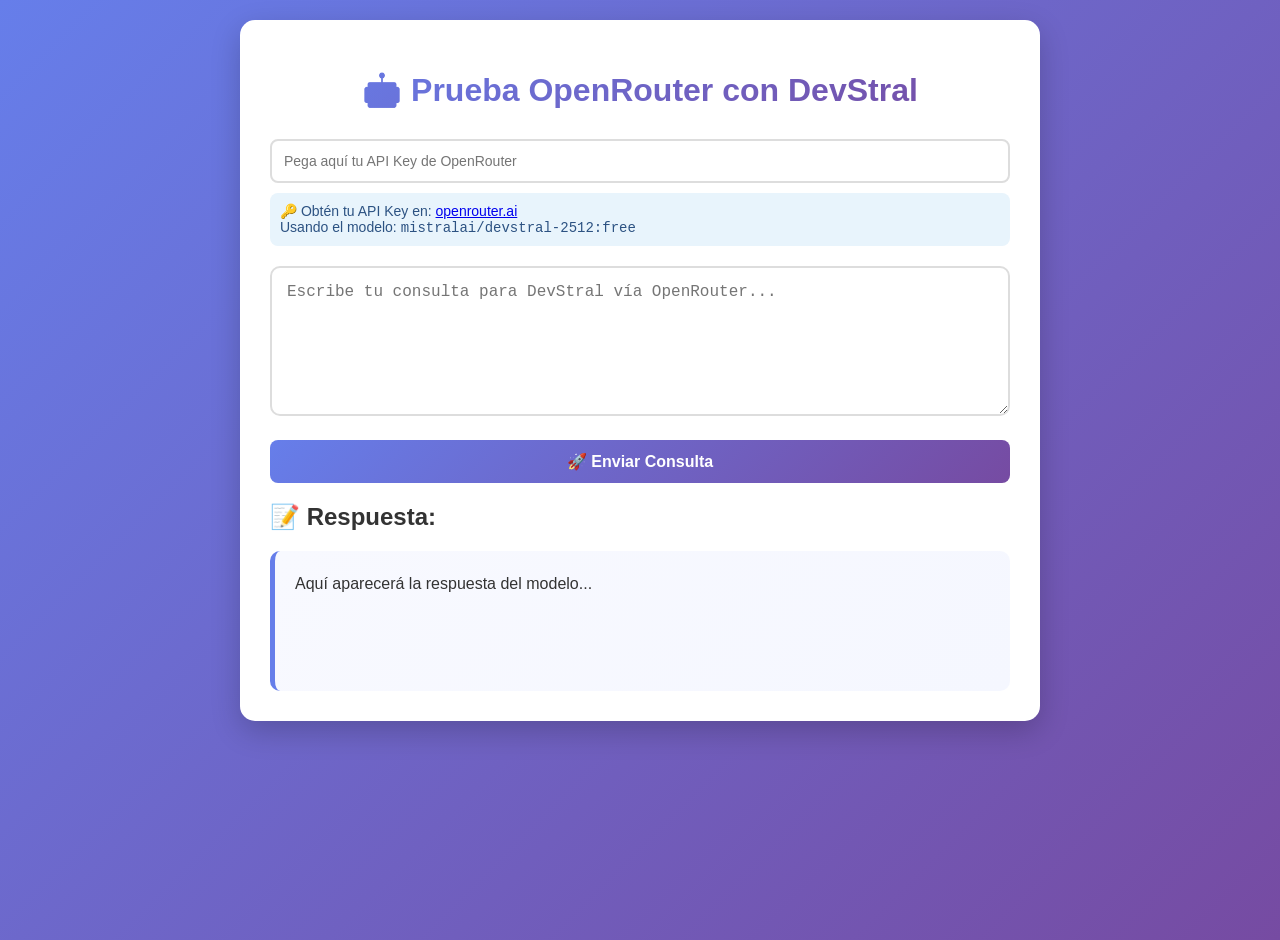
<file: pruebas.html>
<!DOCTYPE html>
<html lang="es">
<head>
    <meta charset="UTF-8">
    <meta name="viewport" content="width=device-width, initial-scale=1.0">
    <title>Prueba OpenRouter (DevStral) con Fetch</title>
    <style>
        body { 
            font-family: 'Segoe UI', Tahoma, Geneva, Verdana, sans-serif; 
            max-width: 800px; 
            margin: 0 auto; 
            padding: 20px; 
            background: linear-gradient(135deg, #667eea 0%, #764ba2 100%);
            min-height: 100vh;
            color: #333;
        }
        
        .container {
            background: white;
            border-radius: 15px;
            padding: 30px;
            box-shadow: 0 10px 30px rgba(0, 0, 0, 0.2);
        }
        
        h1 {
            color: #2c3e50;
            text-align: center;
            margin-bottom: 30px;
            background: linear-gradient(135deg, #667eea 0%, #764ba2 100%);
            -webkit-background-clip: text;
            -webkit-text-fill-color: transparent;
            background-clip: text;
        }
        
        textarea {
            width: 100%;
            height: 150px;
            margin-bottom: 20px;
            padding: 15px;
            box-sizing: border-box;
            border: 2px solid #ddd;
            border-radius: 10px;
            font-size: 16px;
            resize: vertical;
            transition: border-color 0.3s;
        }
        
        textarea:focus {
            outline: none;
            border-color: #667eea;
            box-shadow: 0 0 0 3px rgba(102, 126, 234, 0.1);
        }
        
        button {
            background: linear-gradient(135deg, #667eea 0%, #764ba2 100%);
            color: white;
            padding: 12px 30px;
            border: none;
            border-radius: 8px;
            cursor: pointer;
            font-size: 16px;
            font-weight: bold;
            transition: transform 0.2s, box-shadow 0.2s;
            display: block;
            width: 100%;
            margin-bottom: 20px;
        }
        
        button:hover {
            transform: translateY(-2px);
            box-shadow: 0 5px 15px rgba(102, 126, 234, 0.4);
        }
        
        button:active {
            transform: translateY(0);
        }
        
        button:disabled {
            opacity: 0.6;
            cursor: not-allowed;
            transform: none;
        }
        
        #responseOutput {
            white-space: pre-wrap;
            background: linear-gradient(135deg, #f8f9ff 0%, #f5f7ff 100%);
            padding: 20px;
            border-radius: 10px;
            margin-top: 20px;
            border-left: 5px solid #667eea;
            min-height: 100px;
            line-height: 1.6;
        }
        
        .loading {
            display: flex;
            align-items: center;
            justify-content: center;
            color: #667eea;
        }
        
        .loading::after {
            content: '';
            width: 20px;
            height: 20px;
            margin-left: 10px;
            border: 3px solid #f3f3f3;
            border-top: 3px solid #667eea;
            border-radius: 50%;
            animation: spin 1s linear infinite;
        }
        
        @keyframes spin {
            0% { transform: rotate(0deg); }
            100% { transform: rotate(360deg); }
        }
        
        .api-key-input {
            margin-bottom: 20px;
        }
        
        .api-key-input input {
            width: 100%;
            padding: 12px;
            border: 2px solid #ddd;
            border-radius: 8px;
            font-size: 14px;
            box-sizing: border-box;
        }
        
        .api-key-input input:focus {
            outline: none;
            border-color: #667eea;
        }
        
        .info {
            background: #e8f4fc;
            padding: 10px;
            border-radius: 8px;
            margin-top: 10px;
            font-size: 14px;
            color: #2c5282;
        }
        
        .error {
            color: #e74c3c;
            background: #fee;
            border-left: 5px solid #e74c3c;
        }
        
        .success {
            background: #f0fff4;
            border-left: 5px solid #38a169;
        }
        
        .token-info {
            font-size: 12px;
            color: #666;
            text-align: right;
            margin-top: 5px;
        }
    </style>
</head>
<body>
    <div class="container">
        <h1>🤖 Prueba OpenRouter con DevStral</h1>
        
        <div class="api-key-input">
            <input type="password" id="apiKeyInput" placeholder="Pega aquí tu API Key de OpenRouter" value="">
            <div class="info">
                🔑 Obtén tu API Key en: 
                <a href="https://openrouter.ai" target="_blank">openrouter.ai</a><br>
                Usando el modelo: <code>mistralai/devstral-2512:free</code>
            </div>
        </div>
        
        <textarea id="promptInput" placeholder="Escribe tu consulta para DevStral vía OpenRouter..."></textarea>
        
        <button id="askButton">🚀 Enviar Consulta</button>
        
        <h2>📝 Respuesta:</h2>
        <div id="responseOutput">Aquí aparecerá la respuesta del modelo...</div>
    </div>

<script>
  // Endpoint de OpenRouter
  const API_URL = "https://openrouter.ai/api/v1/chat/completions";

  // Opcional (puedes dejarlos vacíos si quieres)
  const SITE_URL  = "https://mi-sitio-de-pruebas.com"; 
  const SITE_NAME = "Prueba OpenRouter Frontend";

  // Elementos del DOM
  const askButton      = document.getElementById('askButton');
  const promptInput    = document.getElementById('promptInput');
  const responseOutput = document.getElementById('responseOutput');
  const apiKeyInput    = document.getElementById('apiKeyInput');

  console.log("✅ Script cargado, elementos:", {
    askButton, promptInput, responseOutput, apiKeyInput
  });

  askButton.addEventListener('click', consultarOpenRouter);

  // Enter para enviar (Shift+Enter = salto de línea)
  promptInput.addEventListener('keydown', (e) => {
    if (e.key === 'Enter' && !e.shiftKey) {
      e.preventDefault();
      consultarOpenRouter();
    }
  });

  async function consultarOpenRouter() {
    const prompt = promptInput.value.trim();
    const apiKey = apiKeyInput.value.trim();

    console.log("🟡 consultando con:", { prompt, apiKeyInicio: apiKey.slice(0, 5) + "..." });

    // Validaciones básicas
    if (!prompt) {
      mostrarError('Por favor, escribe una consulta.');
      return;
    }

    if (!apiKey) {
      mostrarError('Por favor, ingresa tu API Key de OpenRouter.');
      return;
    }

    // Mostrar estado de carga
    askButton.disabled = true;
    askButton.textContent = 'Consultando...';
    responseOutput.className = 'loading';
    responseOutput.textContent = 'Conectando con OpenRouter...';

    const requestBody = {
      model: "mistralai/devstral-2512:free",
      messages: [
        {
          role: "user",
          content: prompt
        }
      ],
      temperature: 0.7
    };

    console.log("📦 requestBody:", requestBody);

    try {
      const response = await fetch(API_URL, {
        method: "POST",
        headers: {
          "Authorization": `Bearer ${apiKey}`,
          "Content-Type": "application/json",
          // Opcionales (puedes comentarlos si dan problema)
          "HTTP-Referer": SITE_URL,
          "X-Title": SITE_NAME
        },
        body: JSON.stringify(requestBody)
      });

      console.log("📡 Status respuesta:", response.status, response.statusText);

      const rawText = await response.text();
      console.log("📜 Texto bruto de la API:", rawText);

      let data;
      try {
        data = JSON.parse(rawText);
      } catch (e) {
        throw new Error("No se pudo parsear la respuesta JSON: " + e.message);
      }

      if (!response.ok) {
        console.error("❌ Error en respuesta:", data);
        throw new Error(data?.error?.message || `Error ${response.status}: ${response.statusText}`);
      }

      console.log("✅ JSON parseado:", data);

      const respuesta = data?.choices?.[0]?.message?.content;

      if (respuesta) {
        responseOutput.className = 'success';
        responseOutput.textContent = respuesta;
      } else {
        console.warn("⚠️ Respuesta sin contenido usable:", data);
        throw new Error('No se recibió contenido en la respuesta del modelo.');
      }

    } catch (error) {
      console.error('💥 Error en la consulta:', error);
      responseOutput.className = 'error';
      responseOutput.textContent = `❌ Error: ${error.message}`;
    } finally {
      askButton.disabled = false;
      askButton.textContent = '🚀 Enviar Consulta';
    }
  }

  function mostrarError(mensaje) {
    responseOutput.className = 'error';
    responseOutput.textContent = `⚠️ ${mensaje}`;
  }

  // Guardar/cargar API Key en localStorage
  window.addEventListener('DOMContentLoaded', () => {
    const savedKey = localStorage.getItem('openrouter_api_key');
    if (savedKey) {
      apiKeyInput.value = savedKey;
    }
    apiKeyInput.addEventListener('input', () => {
      localStorage.setItem('openrouter_api_key', apiKeyInput.value);
    });
  });
</script>
</body>
</html>
</file>
